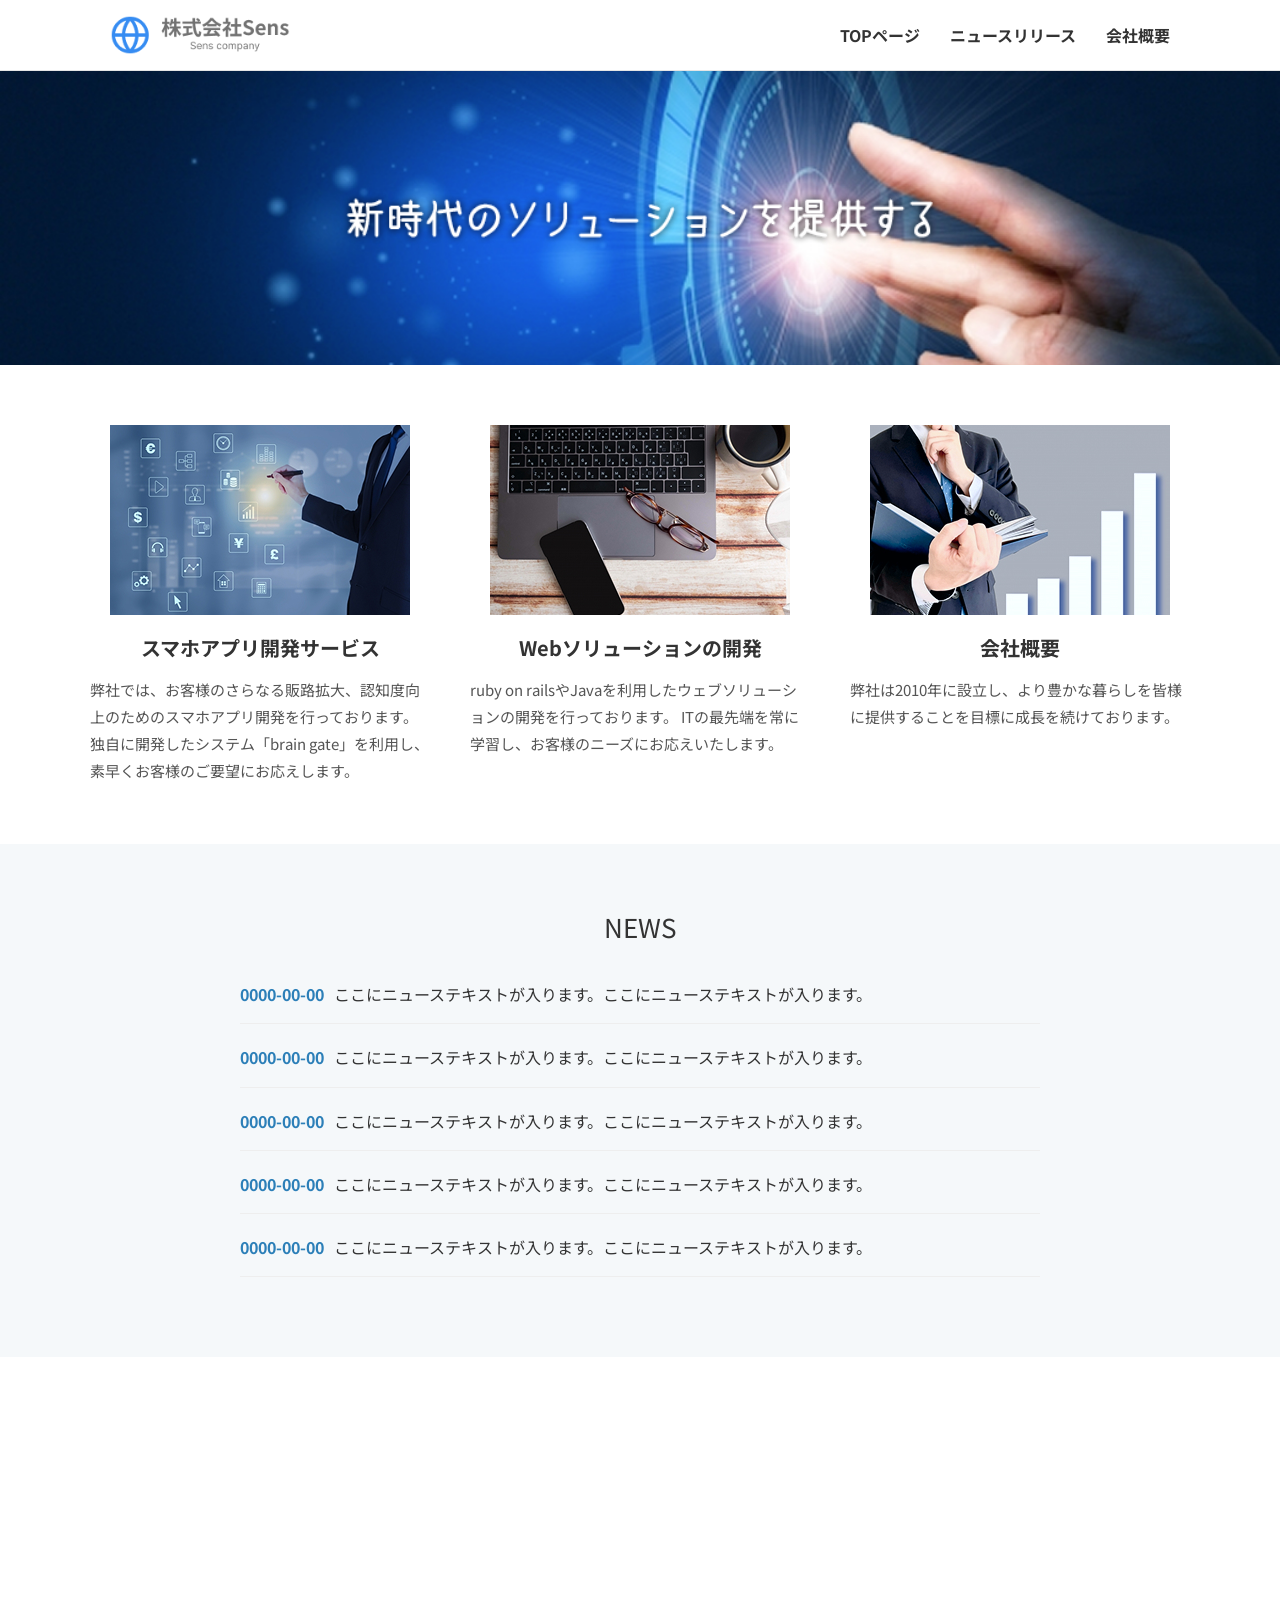
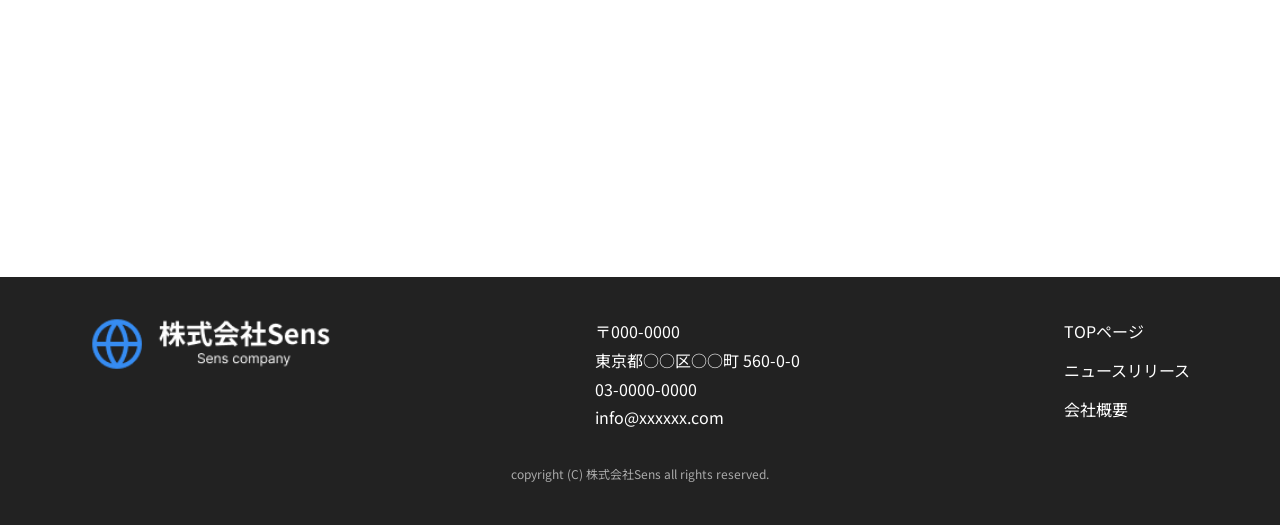
<file: index.html>
<!DOCTYPE html>
<html lang="ja">
  <head>
    <meta charset="UTF-8">
    <meta name="viewport" content="width=device-width, initial-scale=1">

    <!-- ページ説明 -->
    <meta name="description" content="株式会社Sensの公式サイト。サービス紹介、ニュース、会社概要を掲載。">

    <!-- リセットCSS -->
    <link rel="stylesheet" href="css/reset.css">

    <!-- Google Fonts -->
    <link rel="preconnect" href="https://fonts.googleapis.com">
    <link rel="preconnect" href="https://fonts.gstatic.com" crossorigin>
    <link href="https://fonts.googleapis.com/css2?family=Noto+Sans+JP:wght@400;700&display=swap" rel="stylesheet">

    <!-- メインCSS -->
    <link rel="stylesheet" href="css/style.css">

    <!-- ファビコン -->
    <link rel="icon" href="images/favicon.svg">


    <!--   OGP設定（SNSシェア時に表示される情報）   -->
    <meta property="og:type" content="website">
    <meta property="og:url" content="https://yurato-design.github.io/corporate-site/">
    <meta property="og:site_name" content="株式会社Sens">
    <meta property="og:title" content="株式会社Sens - 公式サイト">
    <meta property="og:description" content="株式会社Sens公式サイト。事業内容、ニュース、会社概要などを掲載。">
    <meta property="og:image" content="https://yurato-design.github.io/corporate-site/images/ogp.png">

    <!--    ページタイトル    -->
    <title>株式会社Sens｜公式サイト</title>
  </head>

  <body>

    <!-- ================================
      ヘッダー
    ================================ -->
    <header class="header">
      <div class="header-inner">

        <!-- ロゴ -->
        <h1 class="logo">
          <a href="index.html">
            <img src="images/logo.png" alt="株式会社Sens">
          </a>
        </h1>

        <!-- ハンバーガーメニュー（CSSで開閉） -->
        <input type="checkbox" id="nav-toggle" class="nav-toggle">
        <label for="nav-toggle" class="nav-toggle-label">
          <span></span>
        </label>

        <!-- ナビゲーション -->
        <nav class="nav">
          <ul>
            <li><a href="index.html">TOPページ</a></li>
            <li><a href="news.html">ニュースリリース</a></li>
            <li><a href="company.html">会社概要</a></li>
          </ul>
        </nav>

      </div>
    </header>

    <!-- ================================
      カバーエリア（背景画像 + テキスト画像）
    ================================ -->
    <section class="cover-area">
      <div class="cover-inner">
        <img src="images/cover_read.png" alt="新時代のソリューションを提供する">
      </div>
    </section>

    <!-- ================================
      サービス紹介（3カラム）
    ================================ -->
    <section class="service-area">
      <div class="service-container">

        <div class="service-box">
          <img src="images/service_01.jpg" alt="スマホアプリ開発サービス">
          <h3>スマホアプリ開発サービス</h3>
          <p>
            弊社では、お客様のさらなる販路拡大、認知度向上のためのスマホアプリ開発を行っております。
            独自に開発したシステム「brain gate」を利用し、素早くお客様のご要望にお応えします。
          </p>
        </div>

        <div class="service-box">
          <img src="images/service_02.jpg" alt="Webソリューションの開発">
          <h3>Webソリューションの開発</h3>
          <p>
            ruby on railsやJavaを利用したウェブソリューションの開発を行っております。
            ITの最先端を常に学習し、お客様のニーズにお応えいたします。
          </p>
        </div>

        <div class="service-box">
          <img src="images/service_03.jpg" alt="会社概要">
          <h3>会社概要</h3>
          <p>
            弊社は2010年に設立し、より豊かな暮らしを皆様に提供することを目標に成長を続けております。
          </p>
        </div>

      </div>
    </section>

    <!-- ================================
      NEWS
    ================================ -->
    <section class="news-area">
      <h2 class="news-title">NEWS</h2>

      <ul class="news-list">
        <li><span>0000-00-00</span>ここにニューステキストが入ります。ここにニューステキストが入ります。</li>
        <li><span>0000-00-00</span>ここにニューステキストが入ります。ここにニューステキストが入ります。</li>
        <li><span>0000-00-00</span>ここにニューステキストが入ります。ここにニューステキストが入ります。</li>
        <li><span>0000-00-00</span>ここにニューステキストが入ります。ここにニューステキストが入ります。</li>
        <li><span>0000-00-00</span>ここにニューステキストが入ります。ここにニューステキストが入ります。</li>
      </ul>
    </section>

    <!-- ================================
      Google Map（iframe版）
    ================================ -->
    <section class="map-area">
      <iframe
        src="https://www.google.com/maps/embed?pb=..."
        width="100%"
        height="400"
        style="border:0;"
        loading="lazy"
        allowfullscreen>
      </iframe>
    </section>

    <!-- ================================
      フッター
    ================================ -->
    <footer class="footer">
      <div class="footer-inner">

        <img src="images/footer_logo.png" alt="株式会社Sens">

        <address>
          〒000-0000<br>
          東京都○○区○○町 560-0-0<br>
          03-0000-0000<br>
          info@xxxxxx.com
        </address>

        <ul class="footer-nav">
          <li><a href="index.html">TOPページ</a></li>
          <li><a href="news.html">ニュースリリース</a></li>
          <li><a href="company.html">会社概要</a></li>
        </ul>

      </div>

      <p class="copy">copyright (C) 株式会社Sens all rights reserved.</p>
    </footer>

  </body>
</html>
</file>
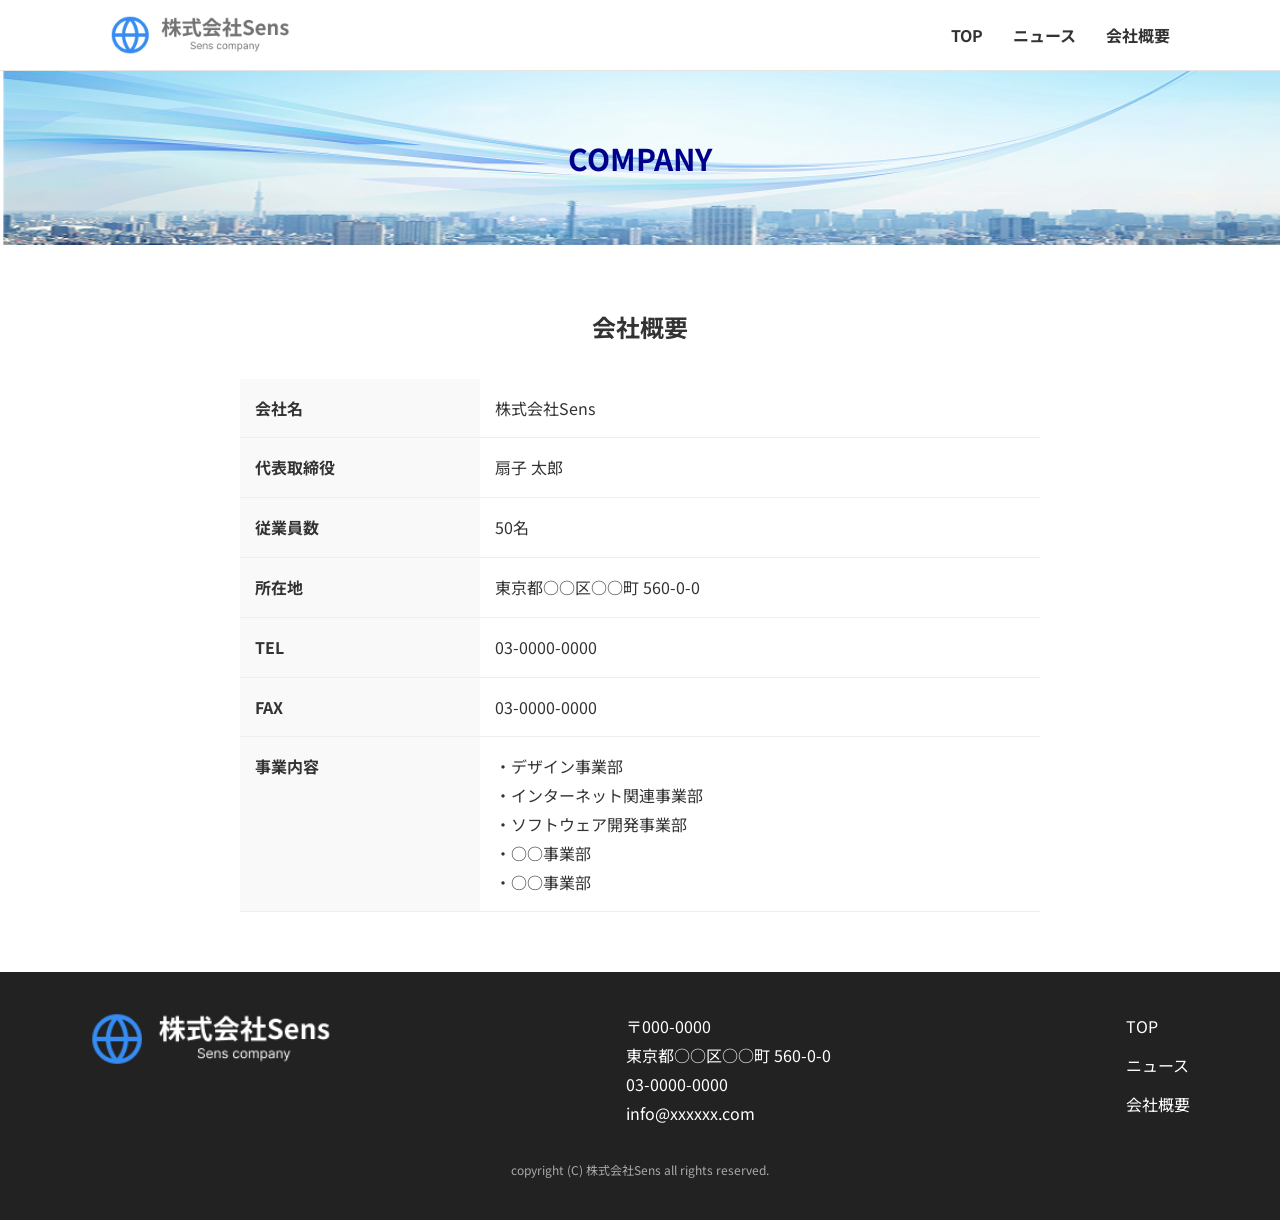
<file: company.html>
<!DOCTYPE html>
<html lang="ja">
<head>
  <meta charset="UTF-8">
  <meta name="viewport" content="width=device-width, initial-scale=1">

  <meta name="description" content="株式会社Sensの会社概要ページ。企業情報を掲載。">

  <link rel="stylesheet" href="css/reset.css">

  <link rel="preconnect" href="https://fonts.googleapis.com">
  <link rel="preconnect" href="https://fonts.gstatic.com" crossorigin>
  <link href="https://fonts.googleapis.com/css2?family=Catamaran:wght@400;700&family=Noto+Sans+JP:wght@400;700&display=swap" rel="stylesheet">

  <link rel="stylesheet" href="css/style.css">

  <link rel="icon" href="images/favicon.svg">

  <meta property="og:type" content="website">
  <meta property="og:title" content="株式会社Sens - 会社概要">
  <meta property="og:description" content="株式会社Sensの企業情報を掲載。">
  <meta property="og:image" content="https://example.com/images/ogp.png">

  <title>会社概要｜株式会社Sens</title>
</head>

    <body>

        <!-- ================================
        ヘッダー
        ================================ -->
        <header class="header">
            <div class="header-inner">

                <h1 class="logo">
                    <a href="index.html">
                        <img src="images/logo.png" alt="株式会社Sens">
                    </a>
                </h1>

                <input type="checkbox" id="nav-toggle" class="nav-toggle">
                <label for="nav-toggle" class="nav-toggle-label">
                <span></span>
                </label>

                <nav class="nav">
                <ul>
                    <li><a href="index.html">TOP</a></li>
                    <li><a href="news.html">ニュース</a></li>
                    <li><a href="company.html">会社概要</a></li>
                </ul>
                </nav>

            </div>
        </header>

        <!-- ================================
        サブビジュアル
        ================================ -->
        <section class="sub-cover">
        <h2>COMPANY</h2>
        </section>

        <!-- ================================
        メインコンテンツ
        ================================ -->
        <main class="content">

            <section class="company-info">
                <h3 class="section-title">会社概要</h3>

                <table class="company-table">
                    <tr>
                        <th>会社名</th>
                        <td>株式会社Sens</td>
                    </tr>
                    <tr>
                        <th>代表取締役</th>
                        <td>扇子 太郎</td>
                    </tr>
                    <tr>
                        <th>従業員数</th>
                        <td>50名</td>
                    </tr>
                    <tr>
                        <th>所在地</th>
                        <td>東京都○○区○○町 560-0-0</td>
                    </tr>
                    <tr>
                        <th>TEL</th>
                        <td>03-0000-0000</td>
                    </tr>
                    <tr>
                        <th>FAX</th>
                        <td>03-0000-0000</td>
                    </tr>
                    <tr>
                        <th>事業内容</th>
                        <td>
                        ・デザイン事業部<br>
                        ・インターネット関連事業部<br>
                        ・ソフトウェア開発事業部<br>
                        ・○○事業部<br>
                        ・○○事業部
                        </td>
                    </tr>
                </table>

            </section>

        </main>

        <!-- ================================
        フッター
        ================================ -->
        <footer class="footer">
            <div class="footer-inner">

                <img src="images/footer_logo.png" alt="株式会社Sens">

                <address>
                〒000-0000<br>
                東京都○○区○○町 560-0-0<br>
                03-0000-0000<br>
                info@xxxxxx.com
                </address>

                <ul class="footer-nav">
                <li><a href="index.html">TOP</a></li>
                <li><a href="news.html">ニュース</a></li>
                <li><a href="company.html">会社概要</a></li>
                </ul>

            </div>

            <p class="copy">copyright (C) 株式会社Sens all rights reserved.</p>
        </footer>

    </body>
</html>
</file>
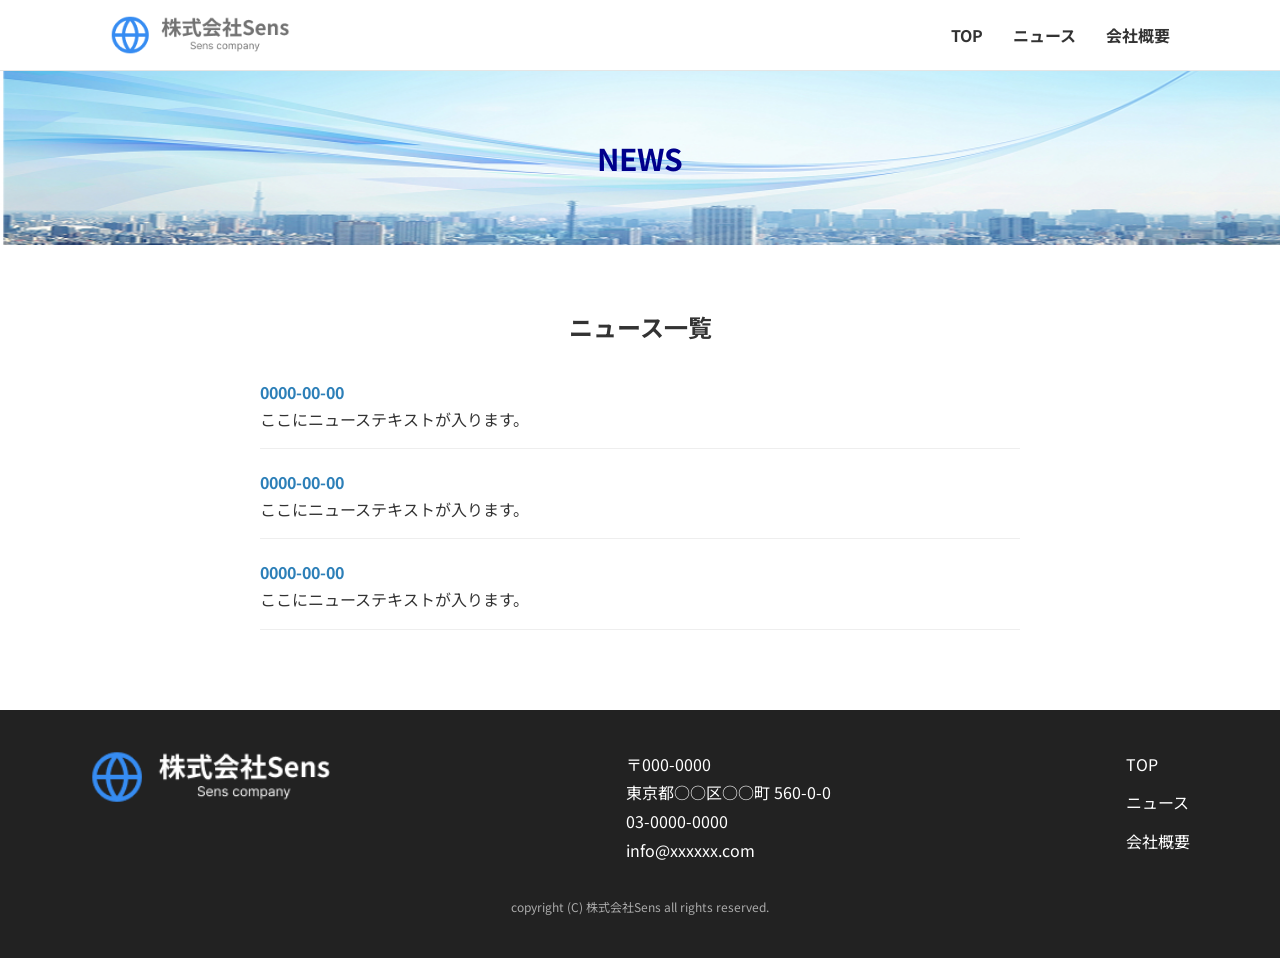
<file: news.html>
<!DOCTYPE html>
<html lang="ja">
    <head>
    <meta charset="UTF-8">
    <meta name="viewport" content="width=device-width, initial-scale=1">

    <!-- ページ説明（SEO） -->
    <meta name="description" content="株式会社Sensのニュース一覧ページ。最新情報を掲載。">

    <!-- リセットCSS -->
    <link rel="stylesheet" href="css/reset.css">

    <!-- Google Fonts -->
    <link rel="preconnect" href="https://fonts.googleapis.com">
    <link rel="preconnect" href="https://fonts.gstatic.com" crossorigin>
    <link href="https://fonts.googleapis.com/css2?family=Catamaran:wght@400;700&family=Noto+Sans+JP:wght@400;700&display=swap" rel="stylesheet">

    <!-- メインCSS -->
    <link rel="stylesheet" href="css/style.css">

    <!-- ファビコン -->
    <link rel="icon" href="images/favicon.svg">

    <!-- OGP -->
    <meta property="og:type" content="website">
    <meta property="og:title" content="株式会社Sens - ニュース">
    <meta property="og:description" content="株式会社Sensの最新ニュースを掲載。">
    <meta property="og:image" content="https://example.com/images/ogp.png">

    <title>ニュース｜株式会社Sens</title>
    </head>

    <body>

        <!-- ================================
        ヘッダー（index と完全統一）
        ================================ -->
        <header class="header">
            <div class="header-inner">

                <h1 class="logo">
                <a href="index.html">
                    <img src="images/logo.png" alt="株式会社Sens">
                </a>
                </h1>

                <input type="checkbox" id="nav-toggle" class="nav-toggle">
                <label for="nav-toggle" class="nav-toggle-label">
                <span></span>
                </label>

                <nav class="nav">
                <ul>
                    <li><a href="index.html">TOP</a></li>
                    <li><a href="news.html">ニュース</a></li>
                    <li><a href="company.html">会社概要</a></li>
                </ul>
                </nav>

            </div>
        </header>

        <!-- ================================
        サブビジュアル（ページタイトル）
        ================================ -->
        <section class="sub-cover">
            <h2>NEWS</h2>
        </section>

        <!-- ================================
        メインコンテンツ
        ================================ -->
        <main class="content">

            <section class="news-list">
                <h3 class="section-title">ニュース一覧</h3>

                <ul>
                    <li>
                        <span class="date">0000-00-00</span>
                        <p>ここにニューステキストが入ります。</p>
                    </li>
                    <li>
                        <span class="date">0000-00-00</span>
                        <p>ここにニューステキストが入ります。</p>
                    </li>
                    <li>
                        <span class="date">0000-00-00</span>
                        <p>ここにニューステキストが入ります。</p>
                    </li>
                </ul>
            </section>

        </main>

        <!-- ================================
        フッター（index と完全統一）
        ================================ -->
        <footer class="footer">
            <div class="footer-inner">

                <img src="images/footer_logo.png" alt="株式会社Sens">

                <address>
                〒000-0000<br>
                東京都○○区○○町 560-0-0<br>
                03-0000-0000<br>
                info@xxxxxx.com
                </address>

                <ul class="footer-nav">
                    <li><a href="index.html">TOP</a></li>
                    <li><a href="news.html">ニュース</a></li>
                    <li><a href="company.html">会社概要</a></li>
                </ul>

            </div>

            <p class="copy">copyright (C) 株式会社Sens all rights reserved.</p>
        </footer>

    </body>
</html>
</file>
<file: css/style.css>
/* --------------------------------
   基本設定
-------------------------------- */
html {
  font-size: 62.5%; /* 1rem = 10px */
}

body {
  font-family: "Noto Sans JP", sans-serif;
  font-size: 1.6rem;
  color: #333;
  line-height: 1.8;
  background: #fff;
}

/* 画像 */
img {
  max-width: 100%;
  height: auto;
  display: block;
}

/* セクション共通 */
section {
  padding: 60px 20px;
}

.section-title {
  font-size: 2.4rem;
  font-weight: 700;
  margin-bottom: 30px;
  text-align: center;
}

/* --------------------------------
   ヘッダー
-------------------------------- */
.header {
  background: #fff;
  border-bottom: 1px solid #e5e5e5;
}

.header-inner {
  max-width: 1100px;
  margin: 0 auto;
  padding: 15px 20px;
  display: flex;
  align-items: center;
  justify-content: space-between;
}

.logo img {
  width: 180px;
}

/* --------------------------------
   PCナビ
-------------------------------- */
.nav ul {
  display: flex;
  gap: 30px;
}

.nav a {
  text-decoration: none;
  color: #333;
  font-weight: 700;
  font-size: 1.6rem;
}

.nav a:hover {
  color: #2c7fb8;
}

/* --------------------------------
   ハンバーガーメニュー（SP）
-------------------------------- */
.nav-toggle {
  display: none;
}

.nav-toggle-label {
  display: none;
  cursor: pointer;
  position: absolute;
  right: 20px;   /* ← 右上に配置 */
  top: 30px;
}

.nav-toggle-label span,
.nav-toggle-label span::before,
.nav-toggle-label span::after {
  display: block;
  background: #333;
  height: 3px;
  width: 28px;
  border-radius: 2px;
  position: relative;
}

.nav-toggle-label span::before,
.nav-toggle-label span::after {
  content: "";
  position: absolute;
  left: 0;
}

.nav-toggle-label span::before {
  top: -8px;
}

.nav-toggle-label span::after {
  top: 8px;
}

/* SP表示 */
@media (max-width: 768px) {

  .nav ul {
    display: block;
    position: absolute;
    top: 70px;
    right: 0;        /* ← メニューも右側に出す */
    left: auto;
    width: 220px;
    background: #fff;
    border: 1px solid #eee;
    padding: 20px;
    display: none;
    text-align: left;
  }

  .nav-toggle-label {
    display: block;
  }

  /* チェックが入ったら表示 */
  .nav-toggle:checked + .nav-toggle-label + .nav ul {
    display: block;
  }
}

/* --------------------------------
   カバーエリア
-------------------------------- */
.cover-area {
  background: url("../images/cover.jpg") center/cover no-repeat;
  padding: 120px 20px;
  text-align: center;
}

.cover-inner img {
  width: 80%;
  max-width: 600px;
  margin: 0 auto;
}

/* --------------------------------
   サービス
-------------------------------- */
.service-container {
  max-width: 1100px;
  margin: 0 auto;
  display: grid;
  gap: 40px;
  grid-template-columns: repeat(auto-fit, minmax(300px, 1fr));
}

.service-box h3 {
  font-size: 2rem;
  margin-top: 15px;
  font-weight: 700;
  text-align: center;
}

.service-box img{
  max-width: 100%;
  margin: 0 auto;
  height: auto;
  display: block;
}

.service-box p {
  margin-top: 10px;
  font-size: 1.5rem;
  color: #555;
}

@media (max-width: 768px) {
  .service-container {
    justify-items: center;
    text-align: center;
  }

  .service-box img {
    max-width: 100%;
    height: auto;
    display: block;
    margin: 0 auto;
  }
}

/* --------------------------------
   NEWS（トップ）
-------------------------------- */
.news-area {
  background: #f5f8fa;
}

.news-title {
  text-align: center;
  font-size: 2.6rem;
  margin-bottom: 30px;
}

.news-list {
  max-width: 800px;
  margin: 0 auto;
}

.news-list li {
  margin-bottom: 20px;
  font-size: 1.6rem;
  line-height: 1.7;
}

.news-list span {
  color: #2c7fb8;
  font-weight: 700;
  margin-right: 10px;
}

/* --------------------------------
   NEWS一覧ページ
-------------------------------- */
.news-list li {
  border-bottom: 1px solid #eee;
  padding-bottom: 15px;
}

/* --------------------------------
   会社概要
-------------------------------- */
.company-table {
  width: 100%;
  max-width: 800px;
  margin: 0 auto;
  border-collapse: collapse;
}

.company-table th,
.company-table td {
  padding: 15px;
  border-bottom: 1px solid #eee;
  font-size: 1.6rem;
}

.company-table th {
  width: 30%;
  font-weight: 700;
  background: #f9f9f9;
}

/* --------------------------------
   サブカバー
-------------------------------- */
.sub-cover {
  background: url("../images/sub_cover.jpg") center/cover no-repeat;
  padding: 60px 20px;
  text-align: center;
}

.sub-cover h2 {
  font-size: 3rem;
  color: darkblue;
  font-weight: 700;
}

/* --------------------------------
   Google Map
-------------------------------- */
.map-area iframe {
  width: 100%;
  border: none;
}

/* --------------------------------
   フッター
-------------------------------- */
.footer {
  background: #222;
  color: #fff;
  padding: 40px 20px;
}

.footer-inner {
  max-width: 1100px;
  margin: 0 auto;
  display: flex;
  justify-content: space-between;
  gap: 40px;
  flex-wrap: wrap;
}

.footer-inner img{
  max-width: 100%;
  height: 6vh;
  display: block;
}

.footer-nav li {
  margin-bottom: 10px;
}

.footer-nav a {
  color: #fff;
  text-decoration: none;
}

.footer-nav a:hover {
  color: #2c7fb8;
}

.copy {
  text-align: center;
  margin-top: 30px;
  font-size: 1.2rem;
  color: #aaa;
}

@media (max-width: 768px) {
  .footer{
    padding: 40px 0px 10px;
  }
  .footer-inner{
    display: block;
    text-align: center;
  }
  .footer-inner img{
    margin: 0px auto 10px;
  }
  .footer-nav{
    margin: 20px 0px;
  }
  .footer-nav li{
    background-color: white;
    width: 100%;
    height: 5vh;
    display: flex;
    background-color: white;
    width: 100%;
    height: 5vh;
    align-items: center;
    justify-content: center;
    margin-bottom: 1px;
  }
  .footer-nav li a{
    color: #555;
    font-weight: 600;
    font-size: 20px;
  }
}

.btn-404 {
  display: inline-block;
  padding: 14px 40px;
  background: #121212;
  color: #fff;
  text-decoration: none;
  font-size: 18px;
  border-radius: 4px;
  transition: 0.3s;
}

.btn-404:hover {
  opacity: 0.8;
}
</file>
